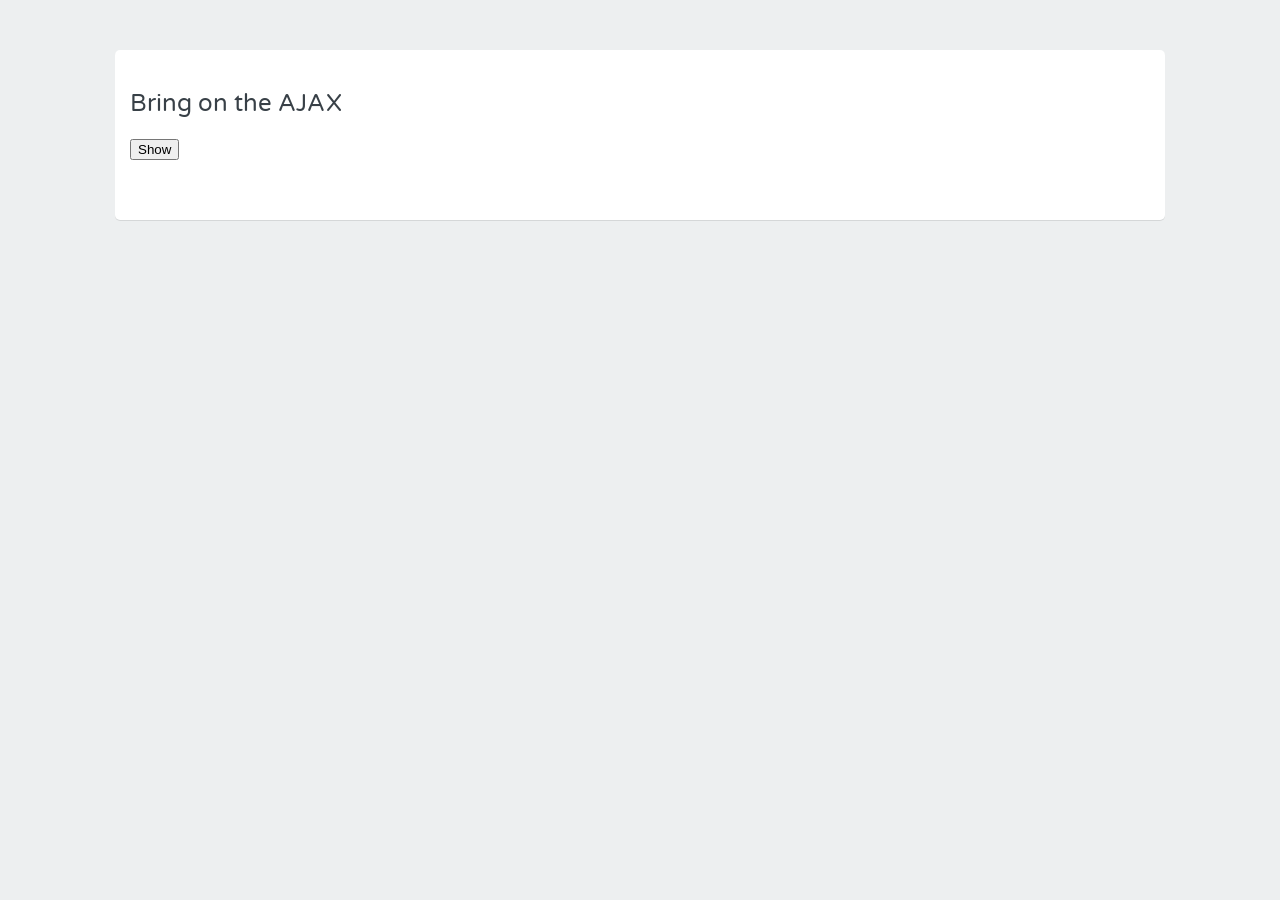
<file: ajaxBasic/index.html>
<!DOCTYPE html>
<html>

<head>
    <meta charset="utf-8">
    <link href='//fonts.googleapis.com/css?family=Varela+Round' rel='stylesheet' type='text/css'>
    <link rel="stylesheet" href="css/style.css">
    <title>AJAX with JavaScript</title>
    <script>
        var xhr = new XMLHttpRequest();
        xhr.onreadystatechange = () => {
            if (xhr.readyState === 4) {
                document.querySelector("#ajax").innerHTML = xhr.responseText;
            }
        };
        xhr.open("GET", "./sidebar.html");

        // const buttonLoad = document.querySelector(".load");
        // buttonLoad.addEventListener("click", () => {
        //     xhr.send();
        //     document.querySelector(".load").style.display = "none";
        // })
        // can't get the button object before it's loaded.

        function sendAJAX() {
            xhr.send();
            document.querySelector(".load").style.display = "none";
        }
    </script>
</head>

<body>
    <div class="grid-container centered">
        <div class="grid-100">
            <div class="contained">
                <class class="grid-100">
                    <div class="heading">
                        <h1>Bring on the AJAX</h1>
                    </div>
                    <button class="load" onclick="sendAJAX()">Show</button>
                    <br>
                    <br>
                    <br>
                    <div id="ajax">

                    </div>
            </div>
        </div>
    </div>
    <!-- <script>
        const buttonLoad = document.querySelector(".load");
        buttonLoad.addEventListener("click", () => {
            xhr.send();
            document.querySelector(".load").style.display = "none";
        })

        function sendAJAX() {
            xhr.send();
            document.querySelector(".load").style.display = "none";
        }
    </script> -->
</body>

</html>
</file>
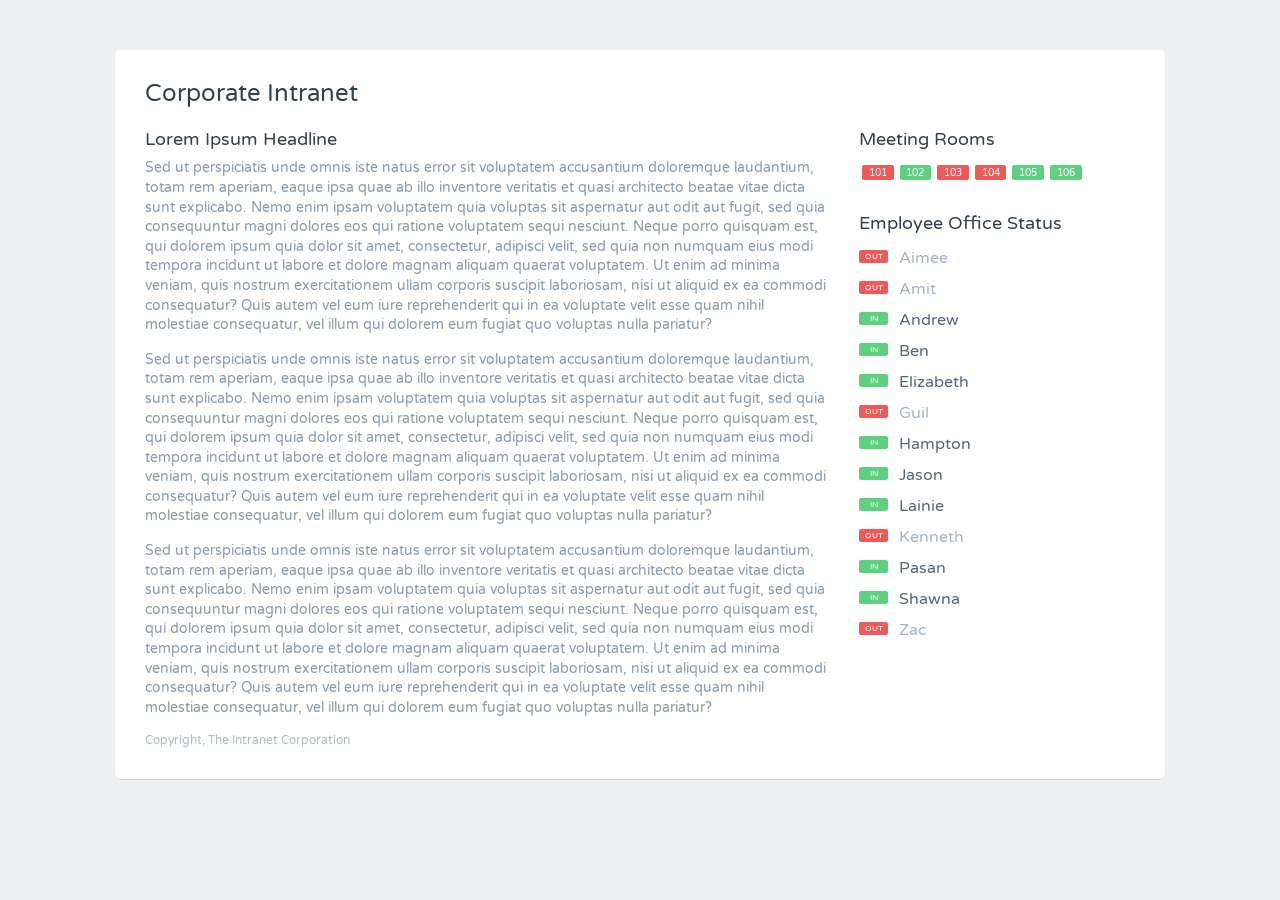
<file: jsonHandling/index.html>
<!DOCTYPE html>
<html>

<head>
    <meta charset="utf-8">
    <title>AJAX Office Status Widget</title>
    <link href='http://fonts.googleapis.com/css?family=Varela+Round' rel='stylesheet' type='text/css'>
    <link rel="stylesheet" href="./css/style.css">
    <script src="./js/widget.js"></script>
</head>

<body>
    <div class="grid-container centered">
        <div class="grid-100">
            <div class="contained">
                <div class="grid-100">
                    <div class="heading">
                        <h1>Corporate Intranet</h1>
                    </div>
                </div>
                <section class="grid-70 main">
                    <h2>Lorem Ipsum Headline</h2>
                    <p>Sed ut perspiciatis unde omnis iste natus error sit voluptatem accusantium doloremque laudantium,
                        totam rem aperiam, eaque ipsa quae ab illo inventore veritatis et quasi architecto beatae vitae
                        dicta sunt explicabo. Nemo enim ipsam voluptatem quia voluptas sit aspernatur aut odit aut
                        fugit, sed quia consequuntur magni dolores eos qui ratione voluptatem sequi nesciunt. Neque
                        porro quisquam est, qui dolorem ipsum quia dolor sit amet, consectetur, adipisci velit, sed quia
                        non numquam eius modi tempora incidunt ut labore et dolore magnam aliquam quaerat voluptatem. Ut
                        enim ad minima veniam, quis nostrum exercitationem ullam corporis suscipit laboriosam, nisi ut
                        aliquid ex ea commodi consequatur? Quis autem vel eum iure reprehenderit qui in ea voluptate
                        velit esse quam nihil molestiae consequatur, vel illum qui dolorem eum fugiat quo voluptas nulla
                        pariatur?</p>
                    <p>Sed ut perspiciatis unde omnis iste natus error sit voluptatem accusantium doloremque laudantium,
                        totam rem aperiam, eaque ipsa quae ab illo inventore veritatis et quasi architecto beatae vitae
                        dicta sunt explicabo. Nemo enim ipsam voluptatem quia voluptas sit aspernatur aut odit aut
                        fugit, sed quia consequuntur magni dolores eos qui ratione voluptatem sequi nesciunt. Neque
                        porro quisquam est, qui dolorem ipsum quia dolor sit amet, consectetur, adipisci velit, sed quia
                        non numquam eius modi tempora incidunt ut labore et dolore magnam aliquam quaerat voluptatem. Ut
                        enim ad minima veniam, quis nostrum exercitationem ullam corporis suscipit laboriosam, nisi ut
                        aliquid ex ea commodi consequatur? Quis autem vel eum iure reprehenderit qui in ea voluptate
                        velit esse quam nihil molestiae consequatur, vel illum qui dolorem eum fugiat quo voluptas nulla
                        pariatur?</p>
                    <p>Sed ut perspiciatis unde omnis iste natus error sit voluptatem accusantium doloremque laudantium,
                        totam rem aperiam, eaque ipsa quae ab illo inventore veritatis et quasi architecto beatae vitae
                        dicta sunt explicabo. Nemo enim ipsam voluptatem quia voluptas sit aspernatur aut odit aut
                        fugit, sed quia consequuntur magni dolores eos qui ratione voluptatem sequi nesciunt. Neque
                        porro quisquam est, qui dolorem ipsum quia dolor sit amet, consectetur, adipisci velit, sed quia
                        non numquam eius modi tempora incidunt ut labore et dolore magnam aliquam quaerat voluptatem. Ut
                        enim ad minima veniam, quis nostrum exercitationem ullam corporis suscipit laboriosam, nisi ut
                        aliquid ex ea commodi consequatur? Quis autem vel eum iure reprehenderit qui in ea voluptate
                        velit esse quam nihil molestiae consequatur, vel illum qui dolorem eum fugiat quo voluptas nulla
                        pariatur?</p>
                </section>
                <aside class="grid-30 list">
                    <h2>Meeting Rooms</h2>
                    <div id="roomList">


                    </div>
                    <h2>Employee Office Status</h2>
                    <div id="employeeList">

                    </div>
                </aside>
                <footer class="grid-100">
                    <p>Copyright, The Intranet Corporation</p>
                </footer>
            </div>
        </div>
    </div>
</body>

</html>
</file>
<file: ajaxBasic/css/style.css>
@charset "UTF-8";

.grid-container:before,
.grid-container:after {
  content: ".";
  display: block;
  overflow: hidden;
  visibility: hidden;
  font-size: 0;
  line-height: 0;
  width: 0;
  height: 0;
}

.grid-container:after {
  clear: both;
}

.grid-container {
  max-width: 1080px;
  position: relative;
}

.grid-100 {
  -webkit-box-sizing: border-box;
  -moz-box-sizing: border-box;
  box-sizing: border-box;
  padding-left: 15px;
  padding-right: 15px;
}

body {
  min-width: 320px;
}

@media screen {
  .grid-container:before,
  .grid-container:after {
    content: ".";
    display: block;
    overflow: hidden;
    visibility: hidden;
    font-size: 0;
    line-height: 0;
    width: 0;
    height: 0;
  }

  .grid-container:after {
    clear: both;
  }

  .grid-container {
    max-width: 1080px;
    position: relative;
  }

  .grid-100 {
    -webkit-box-sizing: border-box;
    -moz-box-sizing: border-box;
    box-sizing: border-box;
    padding-left: 15px;
    padding-right: 15px;
  }

  body {
    min-width: 320px;
  }
}

@media screen and (min-width: 1080px) {
  .grid-container:before,
  .grid-100:before,
  .grid-container:after,
  .grid-100:after {
    content: ".";
    display: block;
    overflow: hidden;
    visibility: hidden;
    font-size: 0;
    line-height: 0;
    width: 0;
    height: 0;
  }

  .grid-container:after,
  .grid-100:after {
    clear: both;
  }

  .grid-container {
    max-width: 1080px;
    position: relative;
  }

  .grid-100 {
    -webkit-box-sizing: border-box;
    -moz-box-sizing: border-box;
    box-sizing: border-box;
    padding-left: 15px;
    padding-right: 15px;
  }

  .grid-100 {
    clear: both;
    width: 100%;
  }
}

@media screen and (max-width: 400px) {
  @-ms-viewport {
    width: 320px;
  }
}

@media screen and (max-width: 680px) {
  .grid-container:before,
  .grid-container:after {
    content: ".";
    display: block;
    overflow: hidden;
    visibility: hidden;
    font-size: 0;
    line-height: 0;
    width: 0;
    height: 0;
  }

  .grid-container:after {
    clear: both;
  }

  .grid-container {
    max-width: 1080px;
    position: relative;
  }

  .grid-100 {
    -webkit-box-sizing: border-box;
    -moz-box-sizing: border-box;
    box-sizing: border-box;
    padding-left: 15px;
    padding-right: 15px;
  }
}

@media screen and (min-width: 680px) and (max-width: 1080px) {
  .grid-container:before,
  .grid-container:after {
    content: ".";
    display: block;
    overflow: hidden;
    visibility: hidden;
    font-size: 0;
    line-height: 0;
    width: 0;
    height: 0;
  }

  .grid-container:after {
    clear: both;
  }

  .grid-container {
    max-width: 1080px;
    position: relative;
  }

  .grid-100 {
    -webkit-box-sizing: border-box;
    -moz-box-sizing: border-box;
    box-sizing: border-box;
    padding-left: 15px;
    padding-right: 15px;
  }
}

.grid-container:before,
.grid-container:after {
  content: ".";
  display: block;
  overflow: hidden;
  visibility: hidden;
  font-size: 0;
  line-height: 0;
  width: 0;
  height: 0;
}

.grid-container:after {
  clear: both;
}

.grid-container {
  max-width: 1080px;
  position: relative;
}

.grid-100 {
  -webkit-box-sizing: border-box;
  -moz-box-sizing: border-box;
  box-sizing: border-box;
  padding-left: 15px;
  padding-right: 15px;
}

html,
body,
div,
h1,
h2,
p,
ul,
section {
  margin: 0;
  padding: 0;
  border: 0;
  font: inherit;
  font-size: 100%;
  vertical-align: baseline;
}

html {
  line-height: 1;
}

ul {
  list-style: none;
}

section {
  display: block;
}

body {
  background: #edeff0;
  padding: 50px 0 0;
  font-family: "Varela Round", "Helvetica Neue", Helvetica, Arial, sans-serif;
  font-size: 62.5%;
}

.centered {
  margin: 0 auto;
}

.contained {
  background: white;
  padding: 30px 15px;
  margin-bottom: 30px;
  position: relative;
  overflow: hidden;
  -webkit-border-radius: 5px;
  -moz-border-radius: 5px;
  -ms-border-radius: 5px;
  -o-border-radius: 5px;
  border-radius: 5px;
  -webkit-box-shadow: 0 1px 0 0 rgba(0, 0, 0, 0.1);
  -moz-box-shadow: 0 1px 0 0 rgba(0, 0, 0, 0.1);
  box-shadow: 0 1px 0 0 rgba(0, 0, 0, 0.1);
}

.heading {
  margin-bottom: 20px;
}

h1,
h2 {
  font-size: 2.4em;
  font-weight: 500;
  margin-bottom: 8px;
  color: #384047;
  line-height: 1.2;
}

h2 {
  font-size: 1.8em;
}

p {
  color: #8d9aa5;
  font-size: 1.4em;
  margin-bottom: 15px;
  line-height: 1.4;
}

.button {
  background: #3f8abf;
  padding: 8px 18px;
  font-family: "Varela Round", "Helvetica Neue", Helvetica, Arial, sans-serif;
  font-size: 1.4em;
  color: white;
  font-weight: 500;
  border: 3px solid #3f8abf;
  outline: none;
  cursor: pointer;
  display: -moz-inline-stack;
  display: inline-block;
  vertical-align: middle;
  *vertical-align: auto;
  zoom: 1;
  *display: inline;
  -webkit-border-radius: 5px;
  -moz-border-radius: 5px;
  -ms-border-radius: 5px;
  -o-border-radius: 5px;
  border-radius: 5px;
  -webkit-box-shadow: 0 2px 0 0 #3574a0;
  -moz-box-shadow: 0 2px 0 0 #3574a0;
  box-shadow: 0 2px 0 0 #3574a0;
  -webkit-transition: 0.3s;
  -moz-transition: 0.3s;
  -o-transition: 0.3s;
  transition: 0.3s;
}

.button:hover {
  background: #397cac;
  border-color: #397cac;
  -webkit-box-shadow: 0 2px 0 0 #2c6085;
  -moz-box-shadow: 0 2px 0 0 #2c6085;
  box-shadow: 0 2px 0 0 #2c6085;
}

.response {
  padding: 30px;
  background: #fbfbfc;
  border: 1px solid #e2e5e8;
  -webkit-border-radius: 5px;
  -moz-border-radius: 5px;
  -ms-border-radius: 5px;
  -o-border-radius: 5px;
  border-radius: 5px;
}

.response p {
  margin: 0;
}
</file>
<file: jsonHandling/css/style.css>
@charset "UTF-8";

.grid-container:before,
.grid-container:after {
  content: ".";
  display: block;
  overflow: hidden;
  visibility: hidden;
  font-size: 0;
  line-height: 0;
  width: 0;
  height: 0;
}

.grid-container:after {
  clear: both;
}

.grid-container {
  max-width: 1080px;
  position: relative;
}

.grid-30,
.grid-70,
.grid-100 {
  -webkit-box-sizing: border-box;
  -moz-box-sizing: border-box;
  box-sizing: border-box;
  padding-left: 15px;
  padding-right: 15px;
}

body {
  min-width: 320px;
}

@media screen {
  .grid-container:before,
  .grid-container:after {
    content: ".";
    display: block;
    overflow: hidden;
    visibility: hidden;
    font-size: 0;
    line-height: 0;
    width: 0;
    height: 0;
  }

  .grid-container:after {
    clear: both;
  }

  .grid-container {
    max-width: 1080px;
    position: relative;
  }

  .grid-30,
  .grid-70,
  .grid-100 {
    -webkit-box-sizing: border-box;
    -moz-box-sizing: border-box;
    box-sizing: border-box;
    padding-left: 15px;
    padding-right: 15px;
  }

  body {
    min-width: 320px;
  }
}

@media screen and (min-width: 1080px) {
  .grid-container:before,
  .grid-100:before,
  .grid-container:after,
  .grid-100:after {
    content: ".";
    display: block;
    overflow: hidden;
    visibility: hidden;
    font-size: 0;
    line-height: 0;
    width: 0;
    height: 0;
  }

  .grid-container:after,
  .grid-100:after {
    clear: both;
  }

  .grid-container {
    max-width: 1080px;
    position: relative;
  }

  .grid-30,
  .grid-70,
  .grid-100 {
    -webkit-box-sizing: border-box;
    -moz-box-sizing: border-box;
    box-sizing: border-box;
    padding-left: 15px;
    padding-right: 15px;
  }

  .grid-30 {
    float: left;
    width: 30%;
  }

  .grid-70 {
    float: left;
    width: 70%;
  }

  .grid-100 {
    clear: both;
    width: 100%;
  }
}

@media screen and (max-width: 400px) {
  @-ms-viewport {
    width: 320px;
  }
}

@media screen and (max-width: 680px) {
  .grid-container:before,
  .grid-container:after {
    content: ".";
    display: block;
    overflow: hidden;
    visibility: hidden;
    font-size: 0;
    line-height: 0;
    width: 0;
    height: 0;
  }

  .grid-container:after {
    clear: both;
  }

  .grid-container {
    max-width: 1080px;
    position: relative;
  }

  .grid-30,
  .grid-70,
  .grid-100 {
    -webkit-box-sizing: border-box;
    -moz-box-sizing: border-box;
    box-sizing: border-box;
    padding-left: 15px;
    padding-right: 15px;
  }
}

@media screen and (min-width: 680px) and (max-width: 1080px) {
  .grid-container:before,
  .grid-container:after {
    content: ".";
    display: block;
    overflow: hidden;
    visibility: hidden;
    font-size: 0;
    line-height: 0;
    width: 0;
    height: 0;
  }

  .grid-container:after {
    clear: both;
  }

  .grid-container {
    max-width: 1080px;
    position: relative;
  }

  .grid-30,
  .grid-70,
  .grid-100 {
    -webkit-box-sizing: border-box;
    -moz-box-sizing: border-box;
    box-sizing: border-box;
    padding-left: 15px;
    padding-right: 15px;
  }
}

.grid-container:before,
.grid-container:after {
  content: ".";
  display: block;
  overflow: hidden;
  visibility: hidden;
  font-size: 0;
  line-height: 0;
  width: 0;
  height: 0;
}

.grid-container:after {
  clear: both;
}

.grid-container {
  max-width: 1080px;
  position: relative;
}

.grid-30,
.grid-70,
.grid-100 {
  -webkit-box-sizing: border-box;
  -moz-box-sizing: border-box;
  box-sizing: border-box;
  padding-left: 15px;
  padding-right: 15px;
}

html,
body,
div,
h1,
h2,
p,
ul,
li,
aside,
footer,
section {
  margin: 0;
  padding: 0;
  border: 0;
  font: inherit;
  font-size: 100%;
  vertical-align: baseline;
}

html {
  line-height: 1;
}

ul {
  list-style: none;
}

aside,
footer,
section {
  display: block;
}

body {
  background: #edeff0;
  padding: 50px 0 0;
  font-family: "Varela Round", "Helvetica Neue", Helvetica, Arial, sans-serif;
  font-size: 62.5%;
}

.centered {
  margin: 0 auto;
}

.contained {
  background: white;
  padding: 30px 15px;
  margin-bottom: 30px;
  position: relative;
  overflow: hidden;
  -webkit-border-radius: 5px;
  -moz-border-radius: 5px;
  -ms-border-radius: 5px;
  -o-border-radius: 5px;
  border-radius: 5px;
  -webkit-box-shadow: 0 1px 0 0 rgba(0, 0, 0, 0.1);
  -moz-box-shadow: 0 1px 0 0 rgba(0, 0, 0, 0.1);
  box-shadow: 0 1px 0 0 rgba(0, 0, 0, 0.1);
}

.heading {
  margin-bottom: 20px;
}

h1,
h2 {
  font-size: 2.4em;
  font-weight: 500;
  margin-bottom: 8px;
  color: #384047;
  line-height: 1.2;
}

h2 {
  font-size: 1.8em;
}

aside h2 {
  margin-bottom: 15px;
}

p {
  color: #8d9aa5;
  font-size: 1.4em;
  margin-bottom: 15px;
  line-height: 1.4;
}

ul li {
  margin: 15px 0 0;
  font-size: 1.6em;
  color: #8d9aa5;
  position: relative;
}

ul.rooms {
  margin-bottom: 30px;
}

ul.rooms li {
  font-size: 1em;
  display: inline-block;
  width: 10%;
  padding: 3px 2px 2px;
  border-radius: 2px;
  margin: 0 3px 3px 3px;
  color: white;
  text-align: center;
}

ul.rooms li.empty {
  background-color: #5fcf80;
}
ul.rooms li.full {
  background-color: #ed5a5a;
}

ul.bulleted {
  margin-bottom: 20px;
}

ul.bulleted li {
  padding-left: 40px;
}
ul.bulleted li:before {
  position: absolute;
  top: 0;
  left: 0;
  color: white;
  font-size: 0.5em;
  padding: 3px 2px 2px;
  border-radius: 2px;
  text-align: center;
  width: 25px;
}

ul.bulleted .in {
  color: #5a6772;
}
ul.bulleted .in:before {
  content: "IN";
  background-color: #5fcf80;
}
ul.bulleted .out {
  color: #a7b4bf;
}
ul.bulleted .out:before {
  content: "OUT";
  background-color: #ed5a5a;
}

footer p {
  color: #b2bac2;
  font-size: 1.15em;
  margin: 0;
}
</file>
